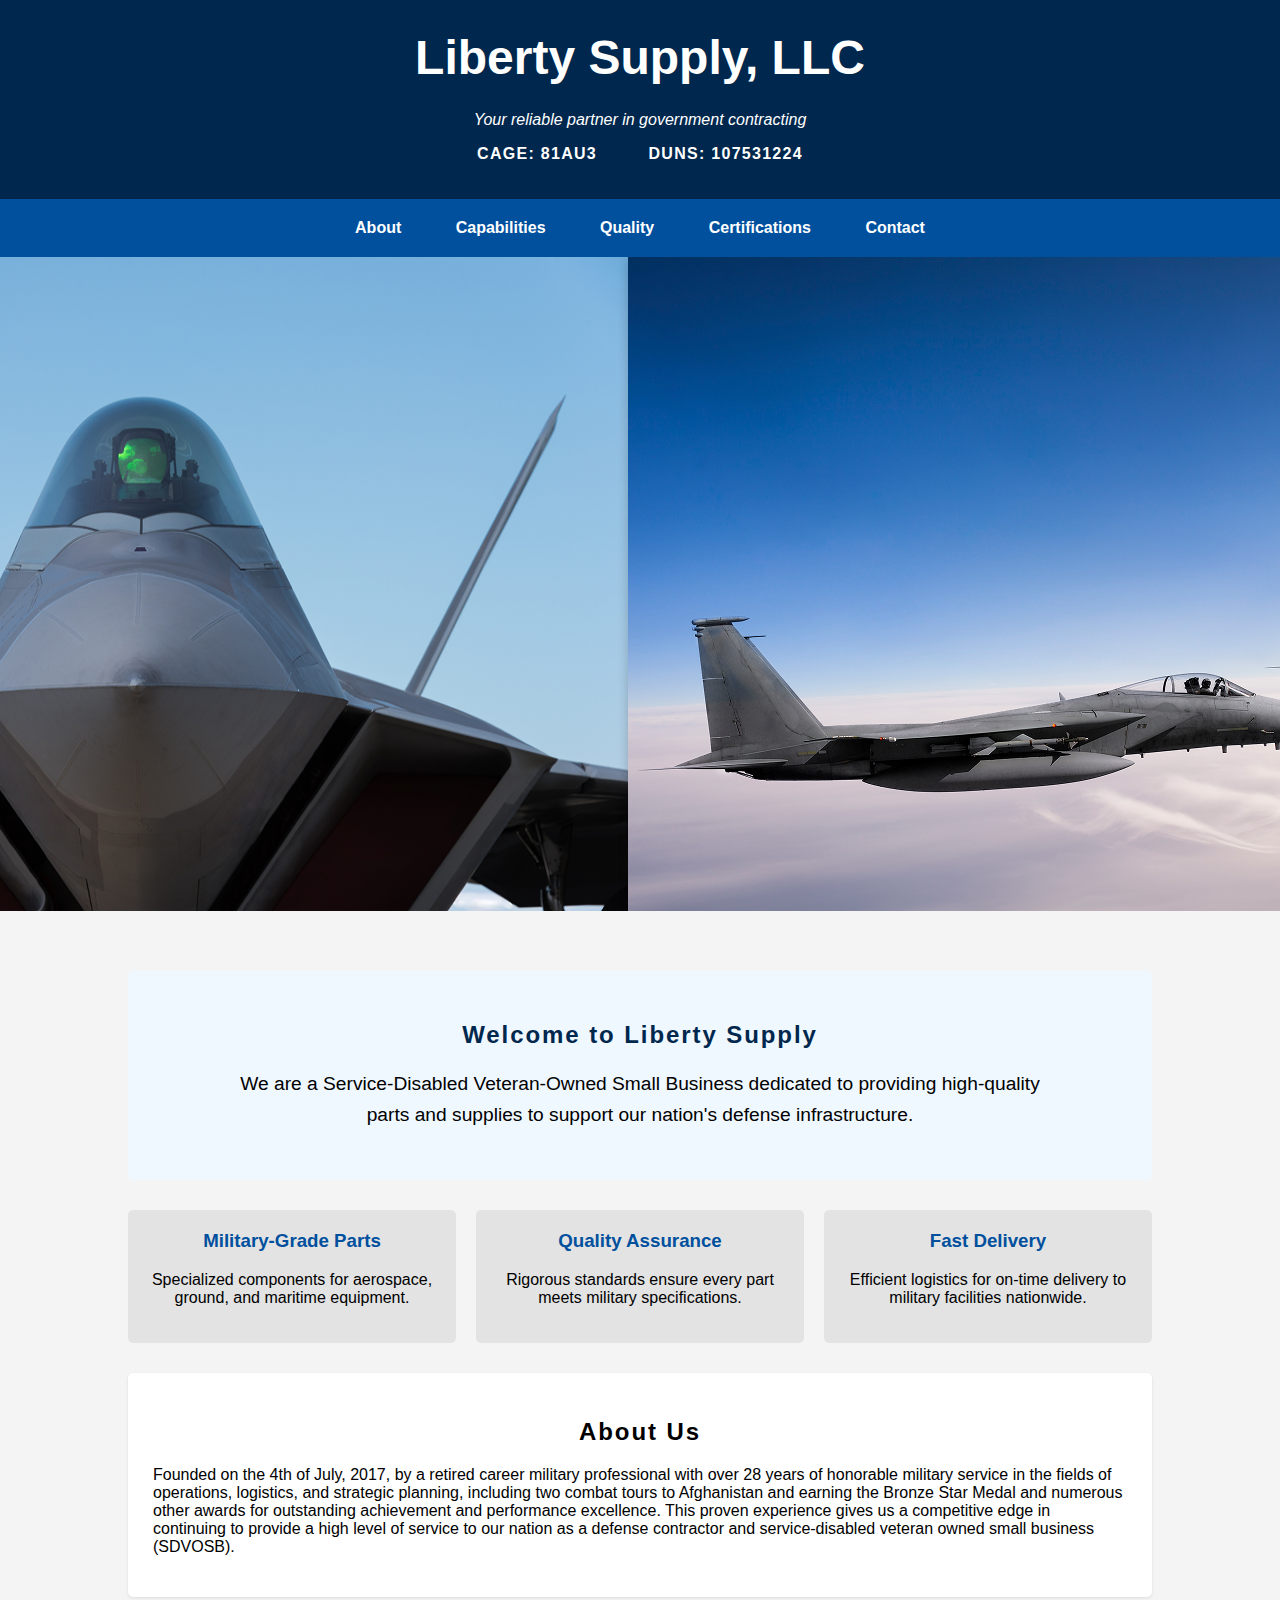
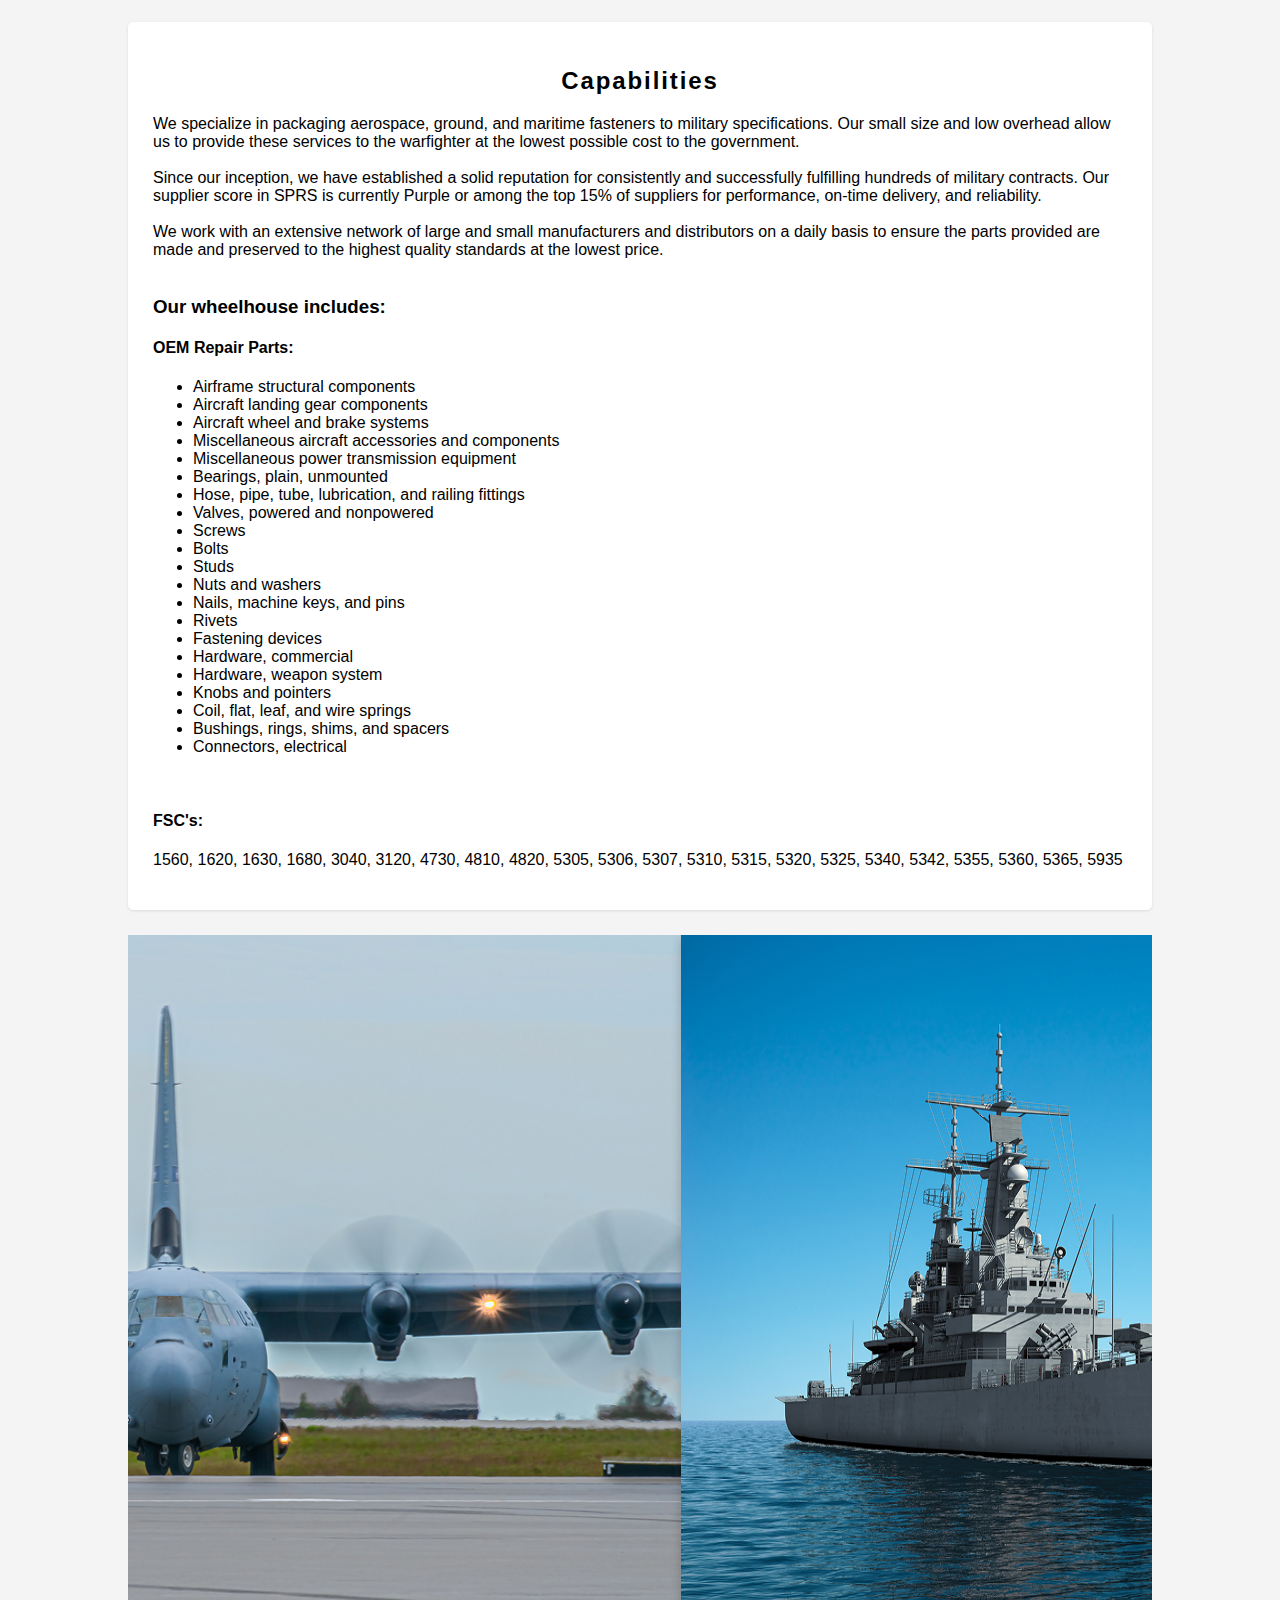
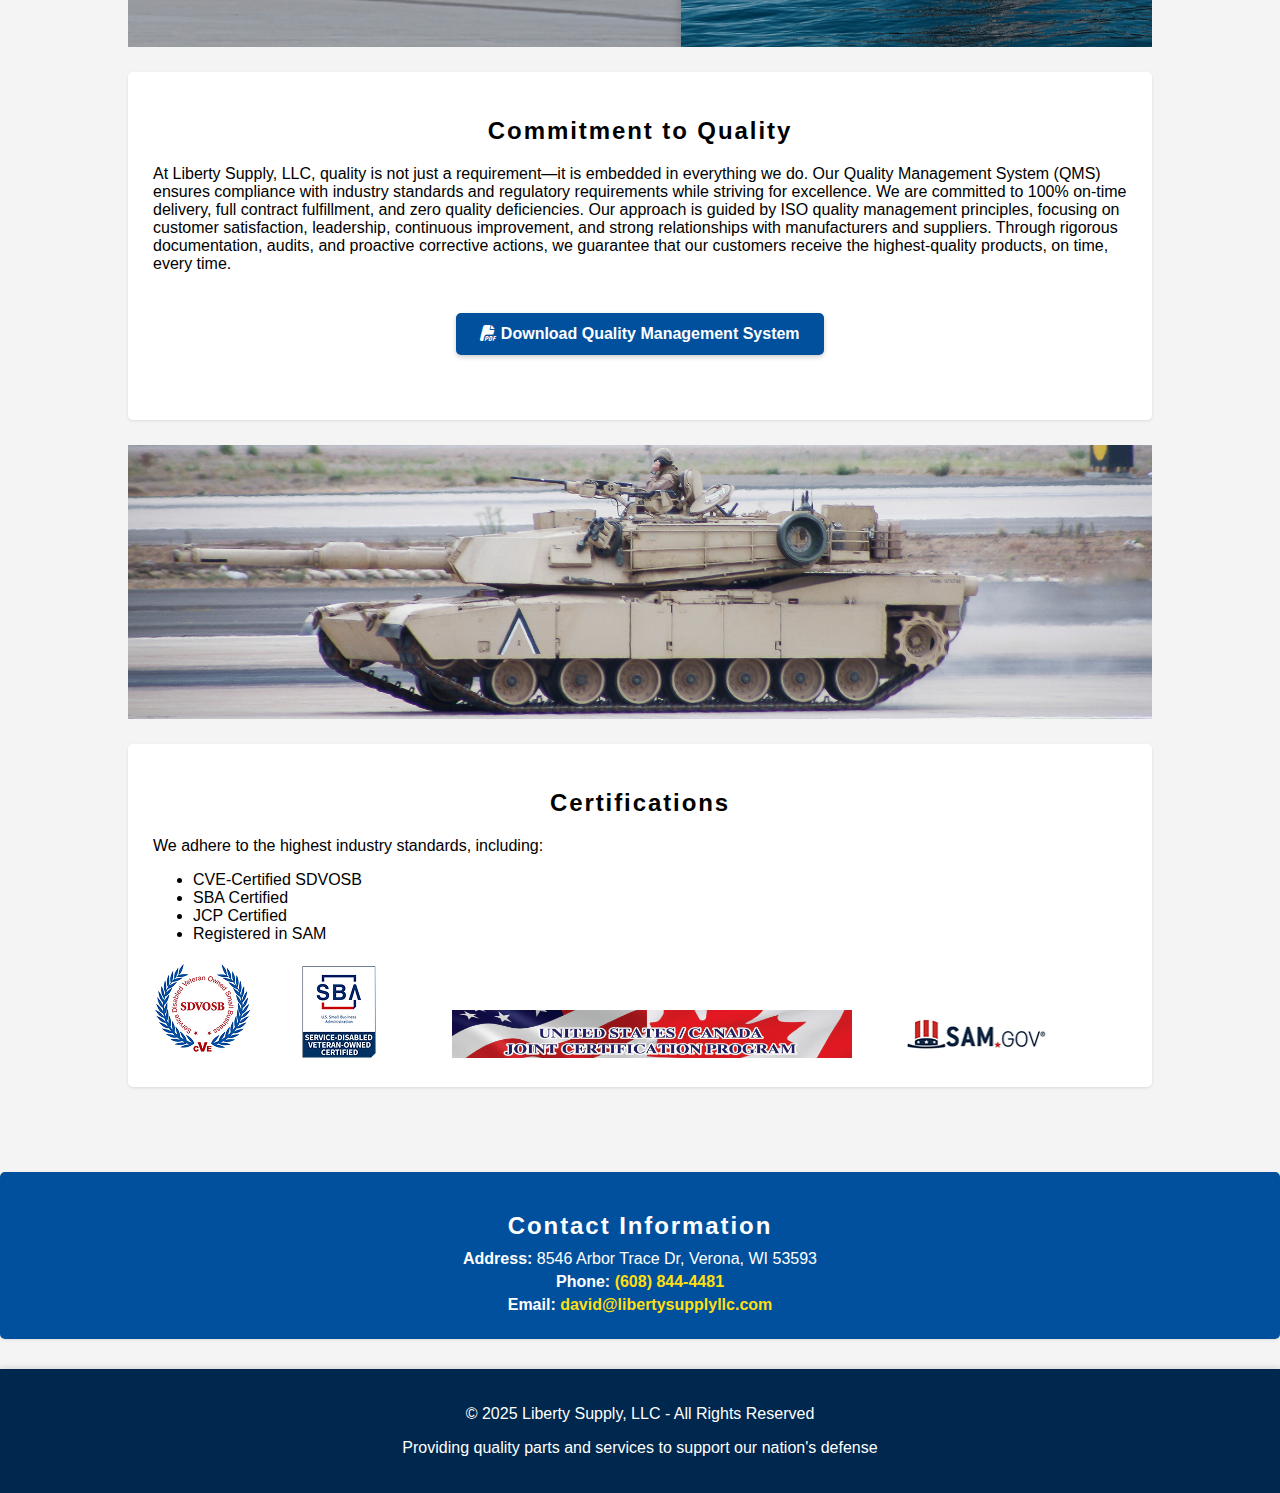
<file: index.html>
<!DOCTYPE html>
<html lang="en">
<head>
    <meta charset="UTF-8">
    <meta name="viewport" content="width=device-width, initial-scale=1.0">
    <meta name="description" content="Liberty Supply, LLC is your reliable partner in government contracting.">
    <meta property="og:title" content="Liberty Supply LLC">
    <meta property="og:description" content="Liberty Supply, LLC is a service-disabled veteran-owned small business specializing in packaging aerospace, ground, and maritime fasteners to military specifications.">
    <meta property="og:image" content="https://libertysupplyllc.com/Images/LS_logo.png">
    <meta property="og:image:alt" content="Liberty Supply, LLC logo">
    <meta property="og:type" content="website">
    <meta property="og:url" content="https://libertysupplyllc.com">
    <title>Liberty Supply, LLC</title>
    <link rel="icon" href="Images/faviconimg.png" type="image/x-icon">
    <link rel="stylesheet" href="https://cdnjs.cloudflare.com/ajax/libs/font-awesome/6.4.0/css/all.min.css">
    <link rel="stylesheet" href="Stylesheets/main.css">
    <link rel="stylesheet" href="Stylesheets/index.css">
</head>
<body>
    <header>
        <h1><a href="index.html">Liberty Supply, LLC</a></h1>
        <p><i>Your reliable partner in government contracting</i></p>
        <p class="pre-text"><strong>CAGE: 81AU3         DUNS: 107531224</strong></p>
    </header>
    <nav>
        <a href="#about">About</a>
        <a href="#capabilities">Capabilities</a>
        <a href="#certifications">Quality</a>
        <a href="#compliance">Certifications</a>
        <a href="#contact">Contact</a>
    </nav>
    <div class="image-container">
        <img src="Images/iStock-474171798_V2.jpg" alt="Military-Grade Aircraft"/>
        <img src="Images/iStock-501976838_V2.jpg" alt="Military-Grade Aircraft in flight"/>
    </div>
    <div class="container">
        <div class="hero-section">
            <h2>Welcome to Liberty Supply</h2>
            <p>We are a Service-Disabled Veteran-Owned Small Business dedicated to providing high-quality parts and supplies to support our nation's defense infrastructure.</p>
        </div>
        
        <div class="featured-services">
            <div class="featured-service">
                <h3>Military-Grade Parts</h3>
                <p>Specialized components for aerospace, ground, and maritime equipment.</p>
            </div>
            <div class="featured-service">
                <h3>Quality Assurance</h3>
                <p>Rigorous standards ensure every part meets military specifications.</p>
            </div>
            <div class="featured-service">
                <h3>Fast Delivery</h3>
                <p>Efficient logistics for on-time delivery to military facilities nationwide.</p>
            </div>
        </div>
        
        <div id="about">
            <section>
                <h2>About Us</h2>
                <p>Founded on the 4th of July, 2017, by a retired career military professional with over 28 years of honorable military service in the fields of operations, logistics, and strategic planning, including two combat tours to Afghanistan and earning the Bronze Star Medal and numerous other awards for outstanding achievement and performance excellence.  This proven experience gives us a competitive edge in continuing to provide a high level of service to our nation as a defense contractor and service-disabled veteran owned small business (SDVOSB).</p>
            </section>
        </div>
        <div id="capabilities">
            <section>
                <h2>Capabilities</h2>
                <p> We specialize in packaging aerospace, ground, and maritime fasteners to military specifications.  Our small size and low overhead allow us to provide these services to the warfighter at the lowest possible cost to the government.
                    <br><br>
                    Since our inception, we have established a solid reputation for consistently and successfully fulfilling hundreds of military contracts.  Our supplier score in SPRS is currently Purple or among the top 15% of suppliers for performance, on-time delivery, and reliability.
                    <br><br>
                    We work with an extensive network of large and small manufacturers and distributors on a daily basis to ensure the parts provided are made and preserved to the highest quality standards at the lowest price.
                    <br><br>
                    <h3>Our wheelhouse includes:</h3>
                    <h4>OEM Repair Parts:</h4>
                    <ul>
                        <li>Airframe structural components</li>
                        <li>Aircraft landing gear components</li>
                        <li>Aircraft wheel and brake systems</li>
                        <li>Miscellaneous aircraft accessories and components</li>
                        <li>Miscellaneous power transmission equipment</li>
                        <li>Bearings, plain, unmounted</li>
                        <li>Hose, pipe, tube, lubrication, and railing fittings</li>
                        <li>Valves, powered and nonpowered</li>
                        <li>Screws</li>
                        <li>Bolts</li>
                        <li>Studs</li>
                        <li>Nuts and washers</li>
                        <li>Nails, machine keys, and pins</li>
                        <li>Rivets</li>
                        <li>Fastening devices</li>
                        <li>Hardware, commercial</li>
                        <li>Hardware, weapon system</li>
                        <li>Knobs and pointers</li>
                        <li>Coil, flat, leaf, and wire springs</li>
                        <li>Bushings, rings, shims, and spacers</li>
                        <li>Connectors, electrical</li>
                    </ul><br>
                    <h4>FSC's:</h4>
                    <p>
                    1560, 1620, 1630, 1680, 3040, 3120, 4730, 4810, 4820, 5305, 5306, 5307, 5310, 5315, 5320, 5325, 5340, 5342, 5355, 5360, 5365, 5935
                    </p>
            </section>
        </div>
        <div class="image-container">
            <img src="Images/US_mil_plane2.jpg" alt="Military-Grade Aircraft"/>
            <img src="Images/US_mil_ship2.jpg" alt="Military-Grade Ship at sea"/>
        </div>
        <div id="certifications">
            <section class="fade-in">
                <h2>Commitment to Quality</h2>
                <p>At Liberty Supply, LLC, quality is not just a requirement—it is embedded in everything we do. Our Quality Management System (QMS) ensures compliance with industry standards and regulatory requirements while striving for excellence. We are committed to 100% on-time delivery, full contract fulfillment, and zero quality deficiencies. Our approach is guided by ISO quality management principles, focusing on customer satisfaction, leadership, continuous improvement, and strong relationships with manufacturers and suppliers. Through rigorous documentation, audits, and proactive corrective actions, we guarantee that our customers receive the highest-quality products, on time, every time.</p>
                <div class="button-container">
                    <a href="QMS-Liberty_Supply_LLC.pdf" download="QMS-Liberty Supply LLC.pdf" class="qms-button">
                        <i class="fas fa-file-pdf"></i> Download Quality Management System
                    </a>
                </div>
            </section>
        </div>
        <div class="image-container">
            <img src="Images/M1_2.jpg" alt="Tank"/>
        </div>
        <div id="compliance">
            <section>
                <h2>Certifications</h2>
                <p>We adhere to the highest industry standards, including:</p>
                <ul>
                    <li>CVE-Certified SDVOSB</li>
                    <li>SBA Certified</li>
                    <li>JCP Certified</li>
                    <li>Registered in SAM</li>
                </ul>
                    <div class="image-certifications">
                        <a href="https://business.defense.gov/Socioeconomic-Programs/SDVOSB/" target="_blank" rel="noopener noreferrer">
                            <img src="Images/SDVOSB_1.jpg" alt="SDVOSB"/>
                        </a>
                    </div>
                    <div class="image-certifications">
                        <a href="https://veterans.certify.sba.gov/" target="_blank" rel="noopener noreferrer">
                            <img src="Images/SBA_small_business2.jpg" alt="SBA Certified"/>
                        </a>
                    </div>
                    <div class="image-certifications2">
                        <a href="https://www.public.dacs.dla.mil/jcp/ext/" target="_blank" rel="noopener noreferrer">
                            <img src="Images/JCP.png" alt="SAM.gov"/>
                        </a>
                    </div>
                    <div class="image-certifications">
                        <a href="https://sam.gov/" target="_blank" rel="noopener noreferrer">
                            <img src="Images/Sam.gov_1.jpg" alt="SAM.gov"/>
                        </a>
                    </div>
            </section>
        </div>
    </div>
    <div id="contact">
        <section class="contact-info">
            <h2>Contact Information</h2>
            <p><strong>Address:</strong> 8546 Arbor Trace Dr, Verona, WI 53593</p>
            <p><strong>Phone:</strong> <a href="tel:+16088444481">(608) 844-4481</a></p>
            <p><strong>Email:</strong> <a href="mailto:david@libertysupplyllc.com">david@libertysupplyllc.com</a></p>
        </section>
    </div>
    <footer>
        <p>&copy; 2025 Liberty Supply, LLC - All Rights Reserved</p>
        <p>Providing quality parts and services to support our nation's defense</p>
    </footer>
</body>
</html>
</file>
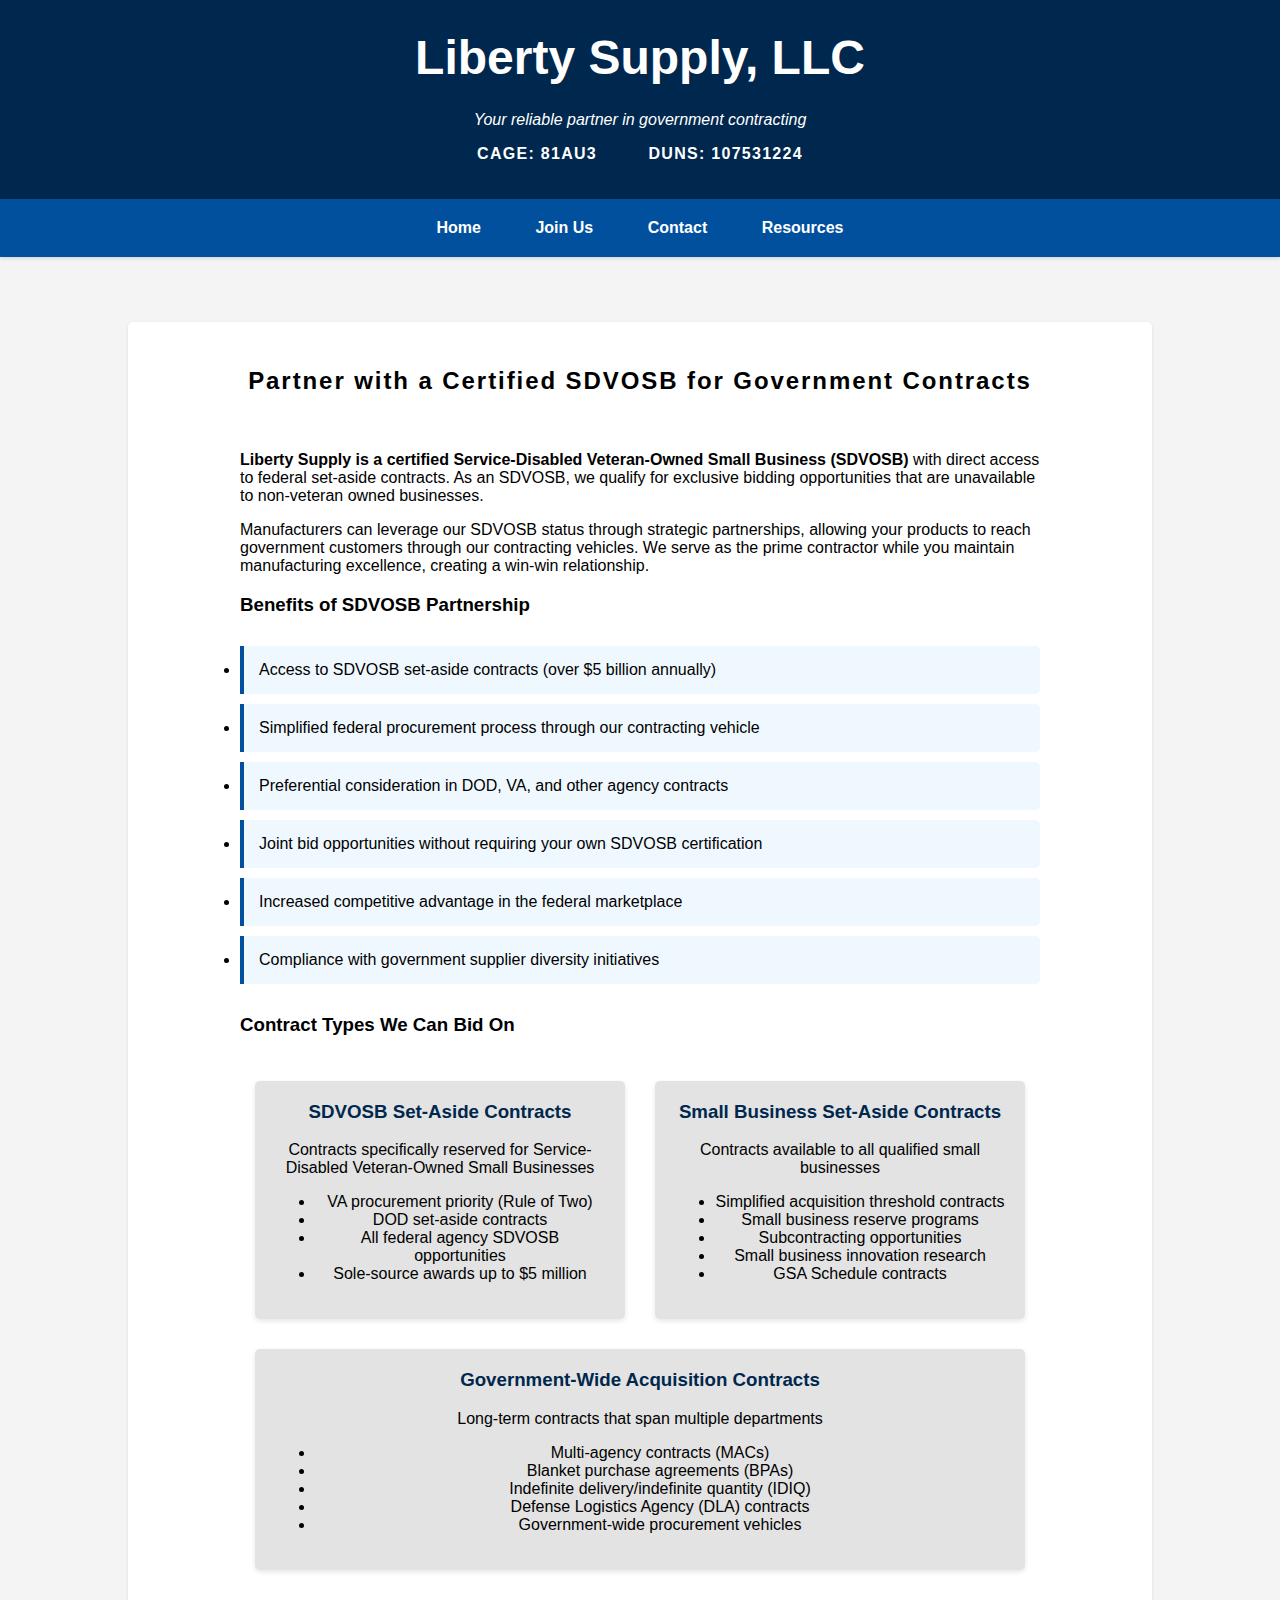
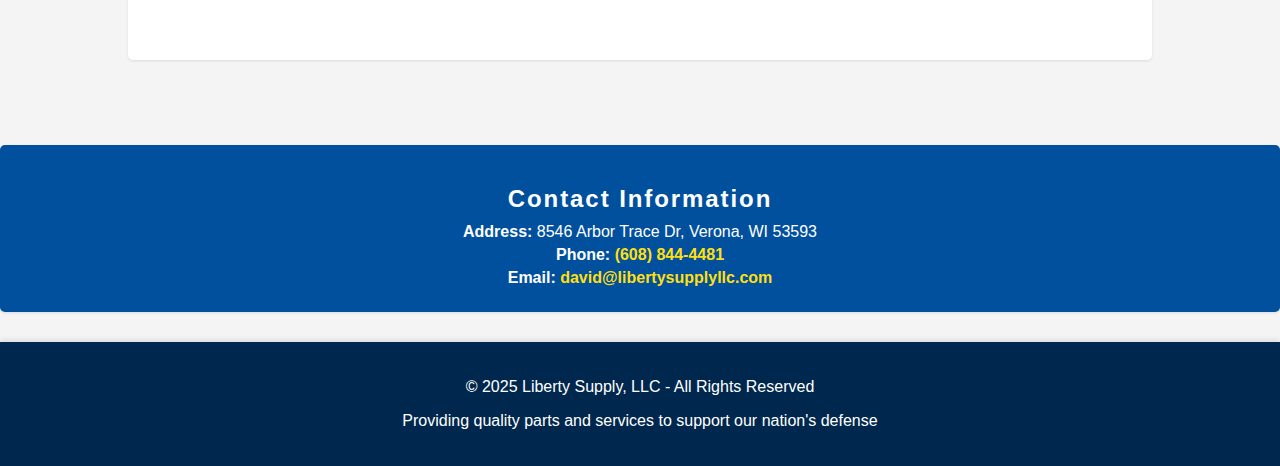
<file: join-us.html>
<!DOCTYPE html>
<html lang="en">
<head>
    <meta charset="UTF-8">
    <meta name="viewport" content="width=device-width, initial-scale=1.0">
    <meta name="description" content="Liberty Supply, LLC is your reliable partner in government contracting.">
    <meta property="og:title" content="Liberty Supply LLC">
    <meta property="og:description" content="Liberty Supply, LLC is a service-disabled veteran-owned small business specializing in packaging aerospace, ground, and maritime fasteners to military specifications.">
    <meta property="og:image" content="https://libertysupplyllc.com/Images/LS_logo.png">
    <meta property="og:image:alt" content="Liberty Supply, LLC logo">
    <meta property="og:type" content="website">
    <meta property="og:url" content="https://libertysupplyllc.com">
    <title>Liberty Supply, LLC</title>
    <link rel="icon" href="Images/faviconimg.png" type="image/x-icon">
    <link rel="stylesheet" href="Stylesheets/main.css">
    <link rel="stylesheet" href="Stylesheets/join-us.css">
</head>
<body>
    <header>
        <h1><a href="index.html">Liberty Supply, LLC</a></h1>
        <p><i>Your reliable partner in government contracting</i></p>
        <p class="pre-text"><strong>CAGE: 81AU3         DUNS: 107531224</strong></p>
    </header>
    <nav>
        <a href="index.html">Home</a>
        <a href="join-us.html">Join Us</a>
        <a href="#contact">Contact</a>
        <a href="resources.html">Resources</a>
    </nav>
    
    <div class="container">
        <section>
            <h2>Partner with a Certified SDVOSB for Government Contracts</h2>
            <div class="join-us-container">
                <div class="clearfix">
                    <p><strong>Liberty Supply is a certified Service-Disabled Veteran-Owned Small Business (SDVOSB)</strong> with direct access to federal set-aside contracts. As an SDVOSB, we qualify for exclusive bidding opportunities that are unavailable to non-veteran owned businesses.</p>
                    <p>Manufacturers can leverage our SDVOSB status through strategic partnerships, allowing your products to reach government customers through our contracting vehicles. We serve as the prime contractor while you maintain manufacturing excellence, creating a win-win relationship.</p>
                </div>
                
                <h3>Benefits of SDVOSB Partnership</h3>
                <ul class="benefits-list">
                    <li>Access to SDVOSB set-aside contracts (over $5 billion annually)</li>
                    <li>Simplified federal procurement process through our contracting vehicle</li>
                    <li>Preferential consideration in DOD, VA, and other agency contracts</li>
                    <li>Joint bid opportunities without requiring your own SDVOSB certification</li>
                    <li>Increased competitive advantage in the federal marketplace</li>
                    <li>Compliance with government supplier diversity initiatives</li>
                </ul>
                
                <h3>Contract Types We Can Bid On</h3>
                <div class="membership-options">
                    <div class="membership-card">
                        <h3>SDVOSB Set-Aside Contracts</h3>
                        <p>Contracts specifically reserved for Service-Disabled Veteran-Owned Small Businesses</p>
                        <ul>
                            <li>VA procurement priority (Rule of Two)</li>
                            <li>DOD set-aside contracts</li>
                            <li>All federal agency SDVOSB opportunities</li>
                            <li>Sole-source awards up to $5 million</li>
                        </ul>
                    </div>
                    <div class="membership-card">
                        <h3>Small Business Set-Aside Contracts</h3>
                        <p>Contracts available to all qualified small businesses</p>
                        <ul>
                            <li>Simplified acquisition threshold contracts</li>
                            <li>Small business reserve programs</li>
                            <li>Subcontracting opportunities</li>
                            <li>Small business innovation research</li>
                            <li>GSA Schedule contracts</li>
                        </ul>
                    </div>
                    <div class="membership-card">
                        <h3>Government-Wide Acquisition Contracts</h3>
                        <p>Long-term contracts that span multiple departments</p>
                        <ul>
                            <li>Multi-agency contracts (MACs)</li>
                            <li>Blanket purchase agreements (BPAs)</li>
                            <li>Indefinite delivery/indefinite quantity (IDIQ)</li>
                            <li>Defense Logistics Agency (DLA) contracts</li>
                            <li>Government-wide procurement vehicles</li>
                        </ul>
                    </div>
                </div>
                </div>
            </div>
        </section>
    </div>
    <div id="contact">
        <section class="contact-info">
            <h2>Contact Information</h2>
            <p><strong>Address:</strong> 8546 Arbor Trace Dr, Verona, WI 53593</p>
            <p><strong>Phone:</strong> <a href="tel:+16088444481">(608) 844-4481</a></p>
            <p><strong>Email:</strong> <a href="mailto:david@libertysupplyllc.com">david@libertysupplyllc.com</a></p>
        </section>
    </div>
    
    <footer>
        <p>&copy; 2025 Liberty Supply, LLC - All Rights Reserved</p>
        <p>Providing quality parts and services to support our nation's defense</p>
    </footer>
</body>
</html>
</file>
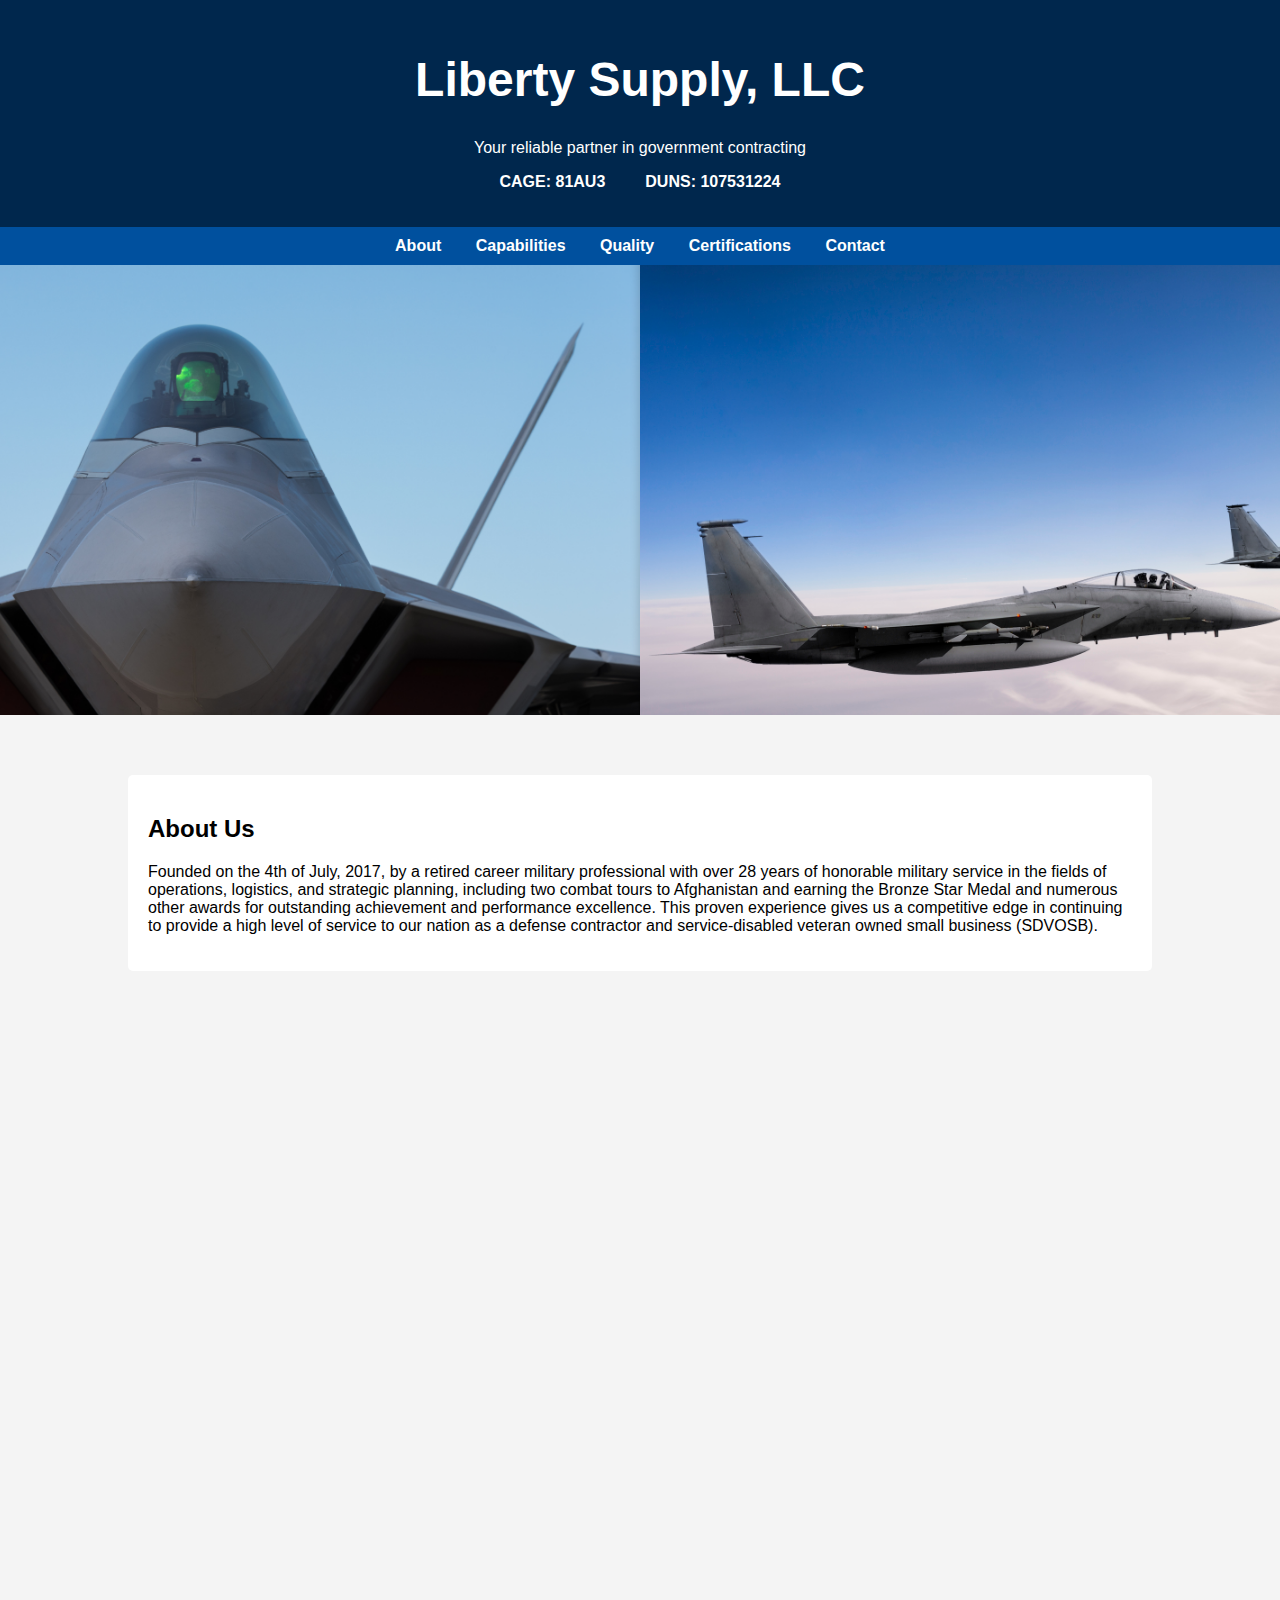
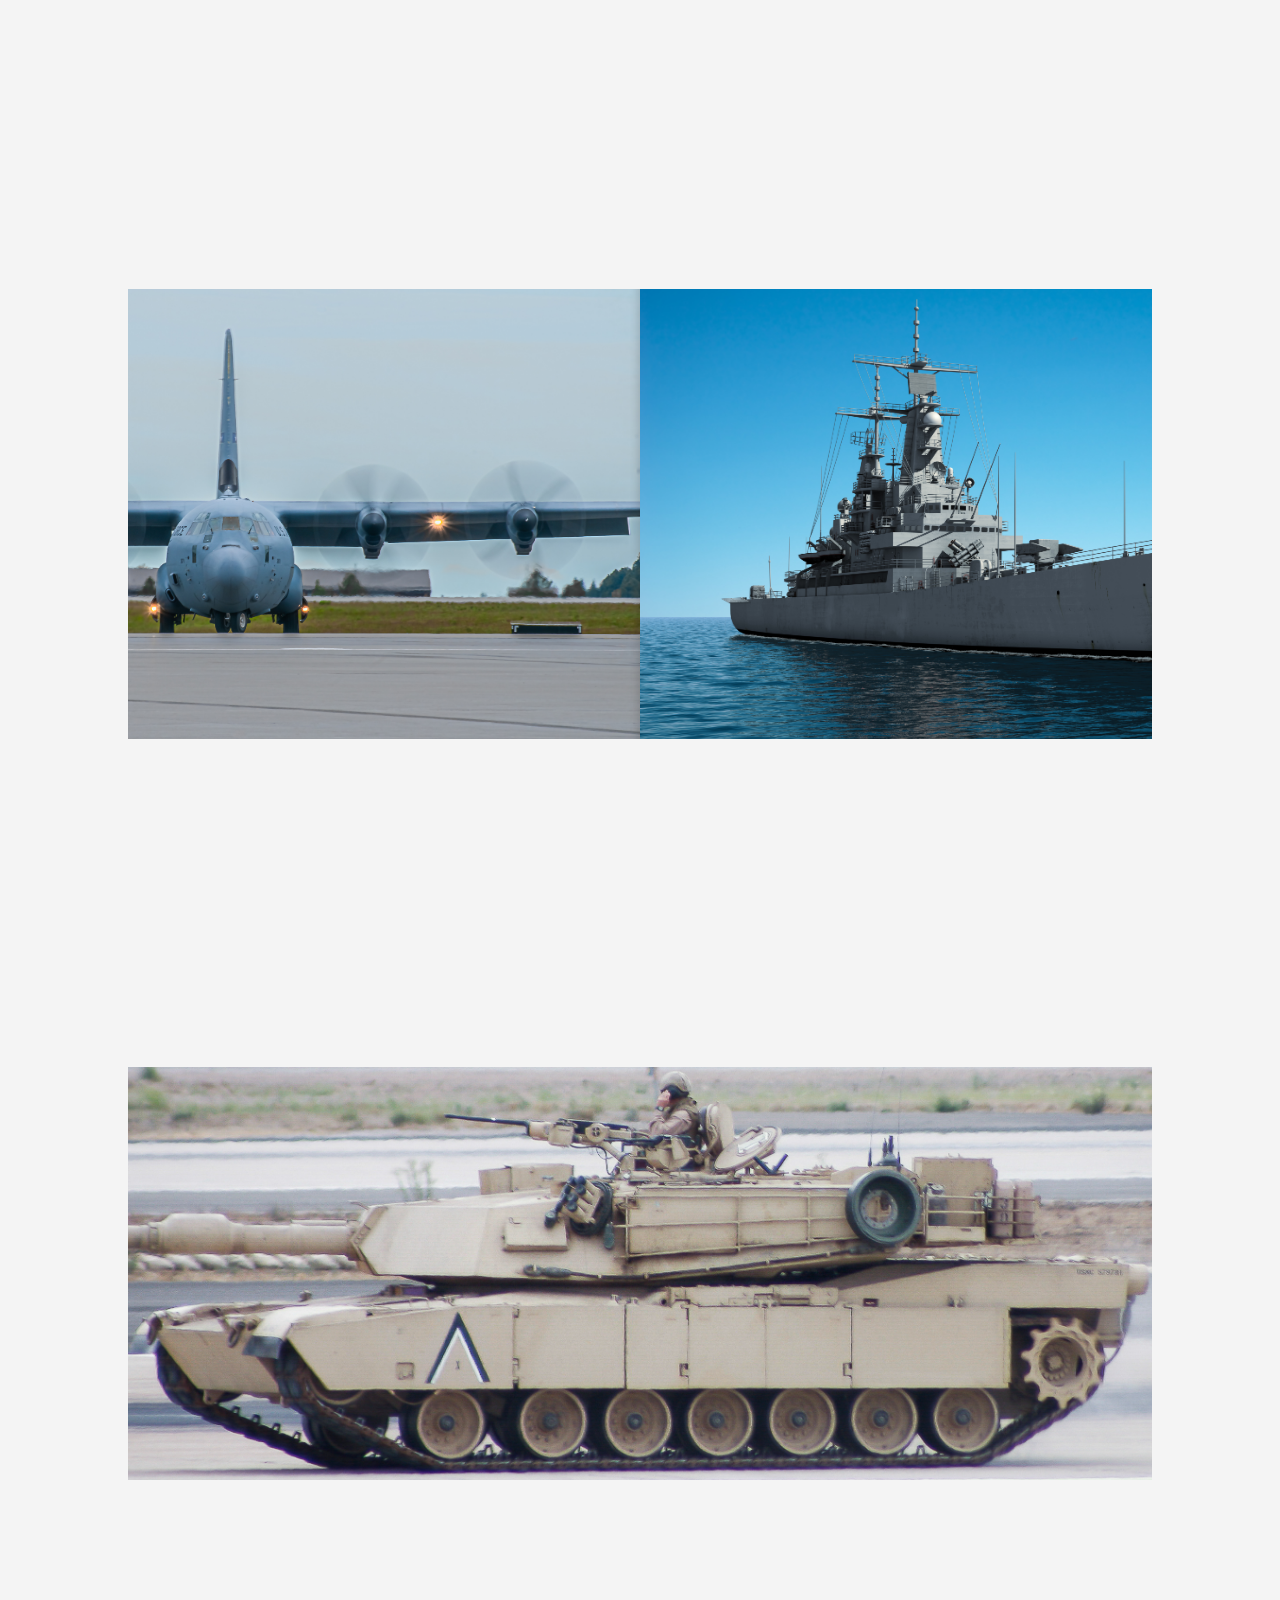
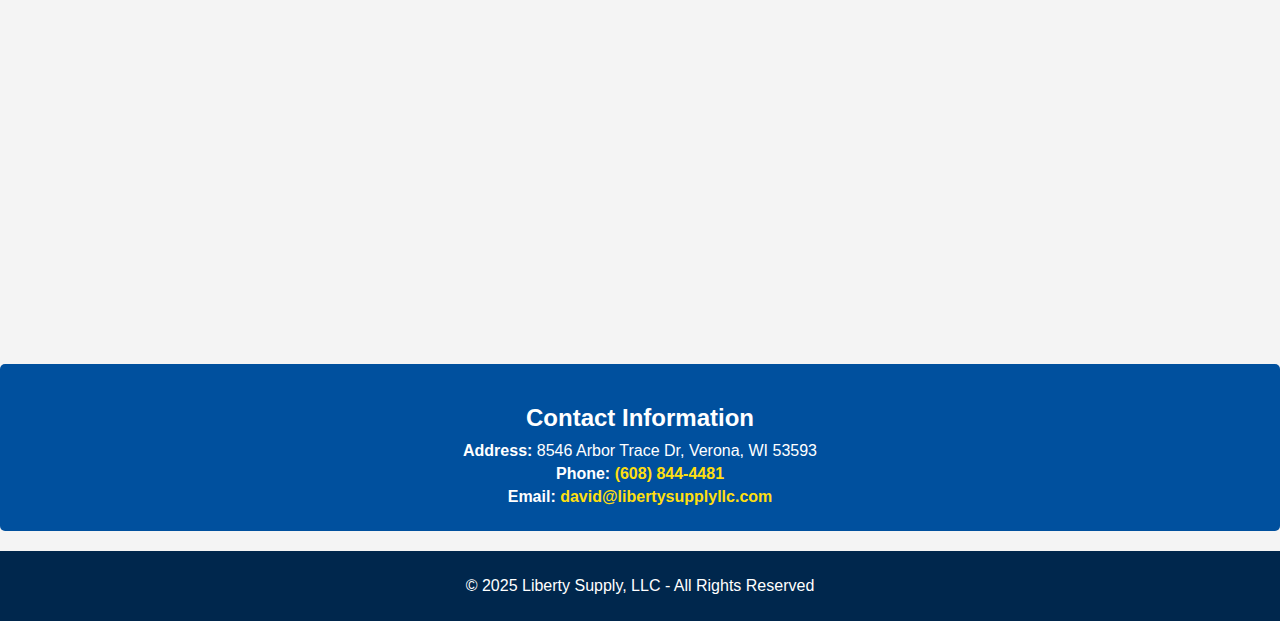
<file: Liberty_Supply_LLC_Index.html>
<!DOCTYPE html>
<html lang="en">
<head>
    <meta charset="UTF-8">
    <meta name="viewport" content="width=device-width, initial-scale=1.0">
    <title>Liberty Supply, LLC</title>
    <link rel="stylesheet" href="Stylesheets/Sheets1.css">
    <script defer src="Scripts/Script1.js"></script>
</head>
<body>
    <header>
        <h1><a href="Liberty_Supply_LLC_Index.html">Liberty Supply, LLC</a>
            <!-- <img src="Images/Untitled design.png" width=50 alt="Logo">  -->
        </h1>
        <p>Your reliable partner in government contracting</p>
        <p class="pre-text"><strong>CAGE: 81AU3         DUNS: 107531224</strong></p>
    </header>
    <nav>
        <a onclick="scrollToSection('about')">About</a>
        <a onclick="scrollToSection('capabilities')">Capabilities</a>
        <a onclick="scrollToSection('quality_')">Quality</a>
        <a onclick="scrollToSection('contact-info')">Certifications</a>
        <a onclick="scrollToSection('contact-info')">Contact</a>
    </nav>
    <div class="image-container">
        <img src="Images/iStock-474171798.jpg" alt="Military-Grade Aircraft" class="military-image">
        <img src="Images/iStock-501976838.jpg" alt="Military-Grade Aircraft in flight" class="military-image">
    </div>
    <div class="container">
        <section class="fade-in">
            <h2>About Us</h2>
            <p>Founded on the 4th of July, 2017, by a retired career military professional with over 28 years of honorable military service in the fields of operations, logistics, and strategic planning, including two combat tours to Afghanistan and earning the Bronze Star Medal and numerous other awards for outstanding achievement and performance excellence.  This proven experience gives us a competitive edge in continuing to provide a high level of service to our nation as a defense contractor and service-disabled veteran owned small business (SDVOSB).</p>
        </section>
        <section id="about" class="fade-in">
            <h2>Capabilities</h2>
            <p> We specialize in packaging aerospace, ground, and maritime fasteners to military specifications.  Our small size and low overhead allow us to provide these services to the warfighter at the lowest possible cost to the government.
                <br>
                <br>
                Since our inception, we have established a solid reputation for consistently and successfully fulfilling hundreds of military contracts.  Our supplier score in SPRS is currently Purple or among the top 15% of suppliers for performance, on-time delivery, and reliability.
                <br>
                <br>
                We work with an extensive network of large and small manufacturers and distributors on a daily basis to ensure the parts provided are made and preserved to the highest quality standards at the lowest price.
                <br>
                <br>
                <h3>Our wheelhouse includes:</h3>
                <h4>OEM Repair Parts:</h4>
                <ul>
                    <li>Airframe structural components</li>
                    <li>Aircraft landing gear components</li>
                    <li>Aircraft wheel and brake systems</li>
                    <li>Miscellaneous aircraft accessories and components</li>
                    <li>Miscellaneous power transmission equipment</li>
                    <li>Bearings, plain, unmounted</li>
                    <li>Hose, pipe, tube, lubrication, and railing fittings</li>
                    <li>Valves, powered and nonpowered</li>
                    <li>Screws</li>
                    <li>Bolts</li>
                    <li>Studs</li>
                    <li>Nuts and washers</li>
                    <li>Nails, machine keys, and pins</li>
                    <li>Rivets</li>
                    <li>Fastening devices</li>
                    <li>Hardware, commercial</li>
                    <li>Hardware, weapon system</li>
                    <li>Knobs and pointers</li>
                    <li>Coil, flat, leaf, and wire springs</li>
                    <li>Bushings, rings, shims, and spacers</li>
                    <li>Connectors, electrical</li>
                </ul>
                <br>
                <h4>FSC's:</h4>
                <p>
                1560, 1620, 1630, 1680, 3040, 3120, 4730, 4810, 4820, 5305, 5306, 5307, 5310, 5315, 5320, 5325, 5340, 5342, 5355, 5360, 5365, 5935
                </p>
        </section>
        <div id="capabilities" class="image-container">
            <img src="Images/US_mil_plane.jpg" alt="Military-Grade Aircraft" class="military-image">
            <img src="Images/US_mil_ship.jpg" alt="Military-Grade Ship at sea" class="military-image">
        </div>
        <section class="fade-in">
            <h2>Commitment to Quality</h2>
            <p>At Liberty Supply, LLC, quality is not just a requirement—it is embedded in everything we do. Our Quality Management System (QMS) ensures compliance with industry standards and regulatory requirements while striving for excellence. We are committed to 100% on-time delivery, full contract fulfillment, and zero quality deficiencies. Our approach is guided by ISO quality management principles, focusing on customer satisfaction, leadership, continuous improvement, and strong relationships with manufacturers and suppliers. Through rigorous documentation, audits, and proactive corrective actions, we guarantee that our customers receive the highest-quality products, on time, every time.</p>
            <a href="QMS-Liberty_Supply_LLC.docx" download="QMS-Liberty Supply LLC.docx" class="download-button">Download Full Quality Management System (QMS)</a>
        </section>
        <div id="quality_" class="image-container">
            <img src="Images/M1.jpg" alt="Tank" width="1540">
        </div>
        <section id="compliance" class="fade-in">
            <h2>Certifications</h2>
            <p>We adhere to the highest industry standards, including:</p>
            <ul>
                <li>CVE-Certified SDVOSB</li>
                <li>SBA Certified</li>
                <li>Registered in SAM</li>
            </ul>
                <a href="https://business.defense.gov/Socioeconomic-Programs/SDVOSB/" target="_blank" rel="noopener noreferrer">
                    <img src="Images/SDVOSB.jpg" alt="SDVOSB" width="100" class="image-certifications">
                </a>
                <a href="https://veterans.certify.sba.gov/" target="_blank" rel="noopener noreferrer">
                    <img src="Images/SBA_small_business.png" alt="SBA Certified" width="73" class="image-certifications">
                </a>
                <a href="https://sam.gov/" target="_blank" rel="noopener noreferrer">
                    <img src="Images/Sam.gov.png" alt="SAM.gov" width="100" class="image-certifications">
                </a>
        </section>
    </div>
        <section id="contact-info" class="contact-info">
            <h2>Contact Information</h2>
            <p><strong>Address:</strong> 8546 Arbor Trace Dr, Verona, WI 53593</p>
            <p><strong>Phone:</strong> <a href="tel:+16088444481">(608) 844-4481</a></p>
            <p><strong>Email:</strong> <a href="mailto:david@libertysupplyllc.com">david@libertysupplyllc.com</a></p>
        </section>
    <footer>
        <p>&copy; 2025 Liberty Supply, LLC - All Rights Reserved</p>
    </footer>
</body>
</html>
</file>
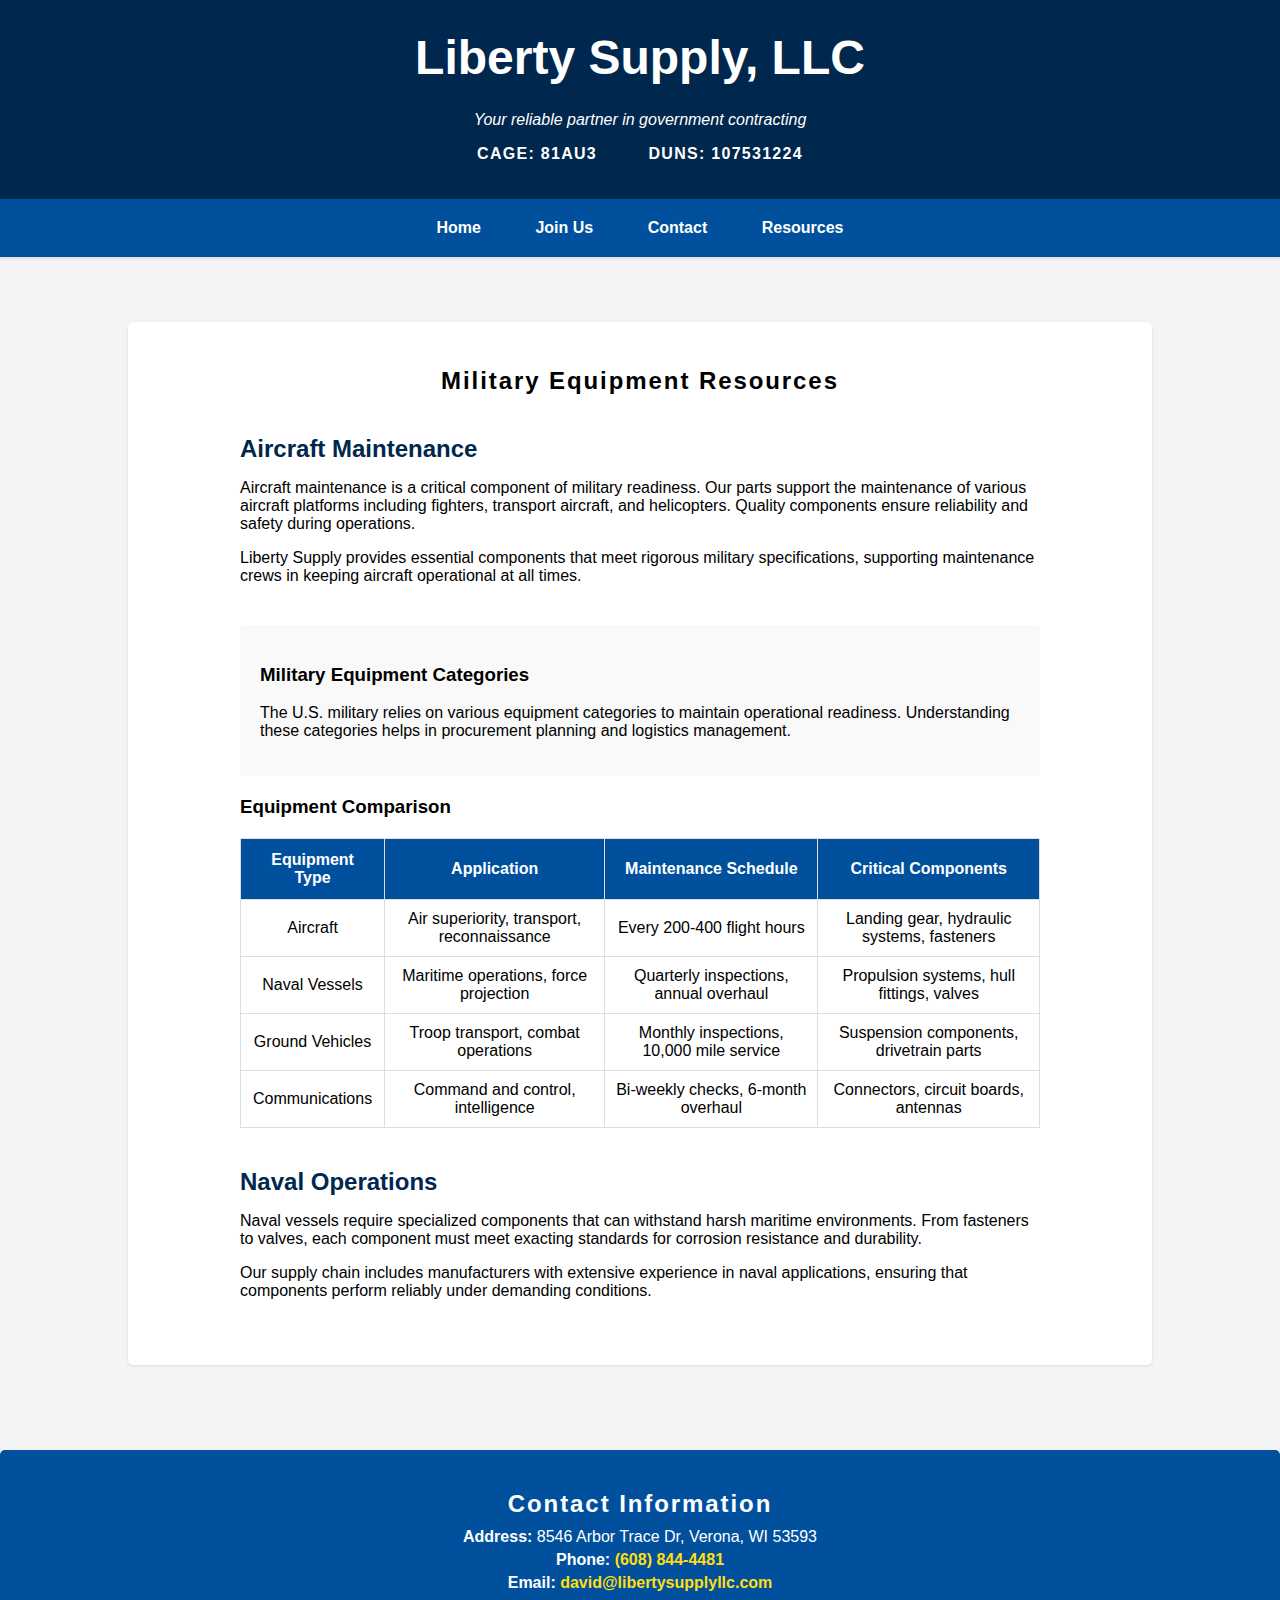
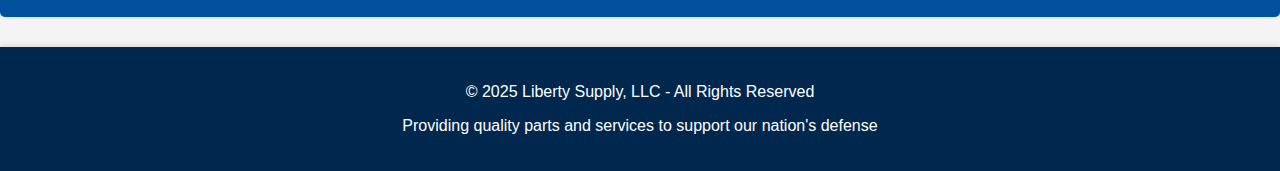
<file: resources.html>
<!DOCTYPE html>
<html lang="en">
<head>
    <meta charset="UTF-8">
    <meta name="viewport" content="width=device-width, initial-scale=1.0">
    <meta name="description" content="Liberty Supply, LLC is your reliable partner in government contracting.">
    <meta property="og:title" content="Liberty Supply LLC">
    <meta property="og:description" content="Liberty Supply, LLC is a service-disabled veteran-owned small business specializing in packaging aerospace, ground, and maritime fasteners to military specifications.">
    <meta property="og:image" content="https://libertysupplyllc.com/Images/LS_logo.png">
    <meta property="og:image:alt" content="Liberty Supply, LLC logo">
    <meta property="og:type" content="website">
    <meta property="og:url" content="https://libertysupplyllc.com">
    <title>Liberty Supply, LLC</title>
    <link rel="icon" href="Images/faviconimg.png" type="image/x-icon">
    <link rel="stylesheet" href="Stylesheets/main.css">
    <link rel="stylesheet" href="Stylesheets/resources.css">
</head>
<body>
    <header>
        <h1><a href="index.html">Liberty Supply, LLC</a></h1>
        <p><i>Your reliable partner in government contracting</i></p>
        <p class="pre-text"><strong>CAGE: 81AU3         DUNS: 107531224</strong></p>
    </header>
    <nav>
        <a href="index.html">Home</a>
        <a href="join-us.html">Join Us</a>
        <a href="#contact">Contact</a>
        <a href="resources.html">Resources</a>
    </nav>
    
    <div class="container">
        <section>
            <h2>Military Equipment Resources</h2>
            <div class="student-choice-container">
                <div class="feature-section clearfix">
                    <h3>Aircraft Maintenance</h3>
                    <p>Aircraft maintenance is a critical component of military readiness. Our parts support the maintenance of various aircraft platforms including fighters, transport aircraft, and helicopters. Quality components ensure reliability and safety during operations.</p>
                    <p>Liberty Supply provides essential components that meet rigorous military specifications, supporting maintenance crews in keeping aircraft operational at all times.</p>
                </div>
                
                <div class="feature-details">
                    <h3>Military Equipment Categories</h3>
                    <p>The U.S. military relies on various equipment categories to maintain operational readiness. Understanding these categories helps in procurement planning and logistics management.</p>
                </div>
                
                <h3>Equipment Comparison</h3>
                <table class="comparison-table responsive">
                    <thead>
                        <tr>
                            <th>Equipment Type</th>
                            <th>Application</th>
                            <th>Maintenance Schedule</th>
                            <th>Critical Components</th>
                        </tr>
                    </thead>
                    <tbody>
                        <tr>
                            <td data-label="Equipment Type">Aircraft</td>
                            <td data-label="Application">Air superiority, transport, reconnaissance</td>
                            <td data-label="Maintenance Schedule">Every 200-400 flight hours</td>
                            <td data-label="Critical Components">Landing gear, hydraulic systems, fasteners</td>
                        </tr>
                        <tr>
                            <td data-label="Equipment Type">Naval Vessels</td>
                            <td data-label="Application">Maritime operations, force projection</td>
                            <td data-label="Maintenance Schedule">Quarterly inspections, annual overhaul</td>
                            <td data-label="Critical Components">Propulsion systems, hull fittings, valves</td>
                        </tr>
                        <tr>
                            <td data-label="Equipment Type">Ground Vehicles</td>
                            <td data-label="Application">Troop transport, combat operations</td>
                            <td data-label="Maintenance Schedule">Monthly inspections, 10,000 mile service</td>
                            <td data-label="Critical Components">Suspension components, drivetrain parts</td>
                        </tr>
                        <tr>
                            <td data-label="Equipment Type">Communications</td>
                            <td data-label="Application">Command and control, intelligence</td>
                            <td data-label="Maintenance Schedule">Bi-weekly checks, 6-month overhaul</td>
                            <td data-label="Critical Components">Connectors, circuit boards, antennas</td>
                        </tr>
                    </tbody>
                </table>
                
                <div class="feature-section clearfix">
                    <h3>Naval Operations</h3>
                    <p>Naval vessels require specialized components that can withstand harsh maritime environments. From fasteners to valves, each component must meet exacting standards for corrosion resistance and durability.</p>
                    <p>Our supply chain includes manufacturers with extensive experience in naval applications, ensuring that components perform reliably under demanding conditions.</p>
                </div>
            </div>
        </section>
    </div>
    <div id="contact">
        <section class="contact-info">
            <h2>Contact Information</h2>
            <p><strong>Address:</strong> 8546 Arbor Trace Dr, Verona, WI 53593</p>
            <p><strong>Phone:</strong> <a href="tel:+16088444481">(608) 844-4481</a></p>
            <p><strong>Email:</strong> <a href="mailto:david@libertysupplyllc.com">david@libertysupplyllc.com</a></p>
        </section>
    </div>
    
    <footer>
        <p>&copy; 2025 Liberty Supply, LLC - All Rights Reserved</p>
        <p>Providing quality parts and services to support our nation's defense</p>
    </footer>
</body>
</html>
</file>
<file: Stylesheets/main.css>
body {
    font-family: Arial, Helvetica, sans-serif;
    margin: 0;
    padding: 0;
    background-color: #f4f4f4;
}
h1 {
    font-size: 3rem;
    margin: 0;
    padding: 10px 0;
}
h2 {
    text-align: center;
    font-family: Impact, 'Arial Narrow Bold', sans-serif;
    letter-spacing: 0.08em;
    margin-top: 20px;
    margin-bottom: 20px;
}
.container {
    width: 80%;
    margin: auto;
    overflow: hidden;
    position: relative;
    padding: 40px;
}
header {
    background: #00274D;
    color: #fff;
    padding: 20px 0;
    text-align: center;
    box-shadow: 0 2px 5px rgba(0,0,0,0.2);
}
nav {
    background: #00509E;
    color: white;
    text-align: center;
    padding: 15px;
    box-shadow: 0 2px 3px rgba(0,0,0,0.1);
}
nav a {
    color: white;
    text-decoration: none;
    padding: 0 15px;
    font-weight: bold;
    display: inline-block;
    margin: 5px 10px;
}
nav a:hover {
    color: #e6e6e6;
    text-shadow: 0px 0px 10px rgba(0, 0, 0, 0.3);
}
section {
    padding: 25px;
    background: white;
    margin: 25px 0;
    border-radius: 5px;
    box-shadow: 0 1px 3px rgba(0,0,0,0.1);
}
footer {
    text-align: center;
    padding: 20px;
    background: #00274D;
    color: white;
    margin-top: 30px;
    box-shadow: 0 -2px 5px rgba(0,0,0,0.1);
}
.services, .compliance {
    display: flex;
    flex-wrap: wrap;
    justify-content: space-around;
}
.service-item, .client-item {
    flex: 1 1 30%;
    background: #e3e3e3;
    padding: 15px;
    margin: 10px;
    border-radius: 5px;
    text-align: center;
}
.service-item:hover, .client-item:hover {
    background: #d1d1d1;
}
.image-container img {
    max-width: 100%;
    height: auto;
    box-shadow: 0 4px 10px rgba(0, 0, 0, 0.2);
}
.image-container {
    display: flex;
    justify-content: center;
    align-items: normal;
    position: relative;
    overflow: hidden;
    margin-bottom: 20px;
}
.image-certifications {
    display: inline-block;
    width: 140px;
    height: auto;
    margin-right: 5px;
}
.image-certifications2 {
    display: inline-block;
    width: 400px;
    height: auto;
    margin-right: 50px;
}
.contact-info {
    background: #00509E;
    color: white;
    text-align: center;
    padding: 20px;
    border-radius: 5px;
    margin: 20px 0;
}
.contact-info h2 {
    margin-bottom: 10px;
}
.contact-info p {
    margin: 5px 0;
}
.contact-info a {
    color: #ffdf10;
    text-decoration: none;
    font-weight: bold;
}
.contact-info a:hover {
    text-decoration: underline;
}
header h1 a {
    text-decoration: none;
    color: inherit;
    cursor: pointer;
}
header h1 a:hover {
    opacity: 0.8;
}
.pre-text {
    white-space: pre;
    font-family: 'Arial Narrow Bold', sans-serif;
    letter-spacing: 0.08em;
}
#contact-info h2 {
    font-family: Arial, Helvetica, sans-serif;
    letter-spacing: normal;
}

img {
    max-width: 100%;
    height: auto;
    display: block;
}

.float-left {
    float: left;
    margin-right: 20px;
    margin-bottom: 20px;
    max-width: 40%;
}
.float-right {
    float: right;
    margin-left: 20px;
    margin-bottom: 20px;
    max-width: 40%;
}

.qms-button {
    display: inline-block;
    background-color: #00509E;
    color: white;
    font-weight: bold;
    text-align: center;
    padding: 12px 24px;
    margin: 20px auto;
    border-radius: 5px;
    text-decoration: none;
    box-shadow: 0 2px 5px rgba(0,0,0,0.2);
    transition: all 0.3s ease;
    border: none;
    cursor: pointer;
}

.qms-button:hover {
    background-color: #00274D;
    box-shadow: 0 4px 8px rgba(0,0,0,0.3);
    transform: translateY(-2px);
}

.qms-button i {
    font-style: italic;
}

.button-container {
    text-align: center;
    margin: 20px 0;
}

@media screen and (max-width: 40em) {
    .container {
        width: 95%;
        padding: 20px 10px;
    }
    h1 {
        font-size: 2rem;
    }
    h2 {
        font-size: 1.5rem;
    }
    nav {
        padding: 10px 5px;
    }
    nav a {
        padding: 8px 12px;
        margin: 5px;
        font-size: 1.1rem;
        display: inline-block;
    }
    section {
        padding: 15px;
        margin: 15px 0;
    }
    .service-item, .client-item {
        flex: 1 1 100%;
    }
    .float-left, .float-right {
        float: none;
        max-width: 100%;
        margin: 0 0 20px 0;
    }
    .image-container {
        margin-bottom: 20px;
    }
    footer {
        padding: 15px;
    }
}
</file>
<file: Stylesheets/index.css>
.hero-section {
    text-align: center;
    padding: 30px 0;
    background-color: #f0f8ff;
    border-radius: 5px;
    margin-bottom: 30px;
}

.hero-section h2 {
    color: #00274D;
    margin-bottom: 20px;
}

.hero-section p {
    font-size: 1.2rem;
    max-width: 800px;
    margin: 0 auto 20px;
    line-height: 1.6;
}

.featured-services {
    display: grid;
    grid-template-columns: repeat(auto-fit, minmax(250px, 1fr));
    gap: 20px;
    margin: 30px 0;
}

.featured-service {
    background-color: #e3e3e3;
    padding: 20px;
    border-radius: 5px;
    text-align: center;
}

.featured-service h3 {
    color: #00509E;
    margin-top: 0;
}

/* Media queries for mobile */
@media screen and (max-width: 40em) {
    .hero-section {
        padding: 20px 10px;
    }
    
    .hero-section p {
        font-size: 1rem;
    }
    
    .featured-service {
        padding: 15px;
    }
}
</file>
<file: Stylesheets/join-us.css>
.join-us-container {
    max-width: 800px;
    margin: 0 auto;
    padding: 20px;
}

.benefits-list {
    padding: 0;
    margin: 30px 0;
}

.benefits-list li {
    padding: 15px;
    margin-bottom: 10px;
    background-color: #f0f8ff;
    border-left: 4px solid #00509E;
    border-radius: 0 5px 5px 0;
}

.membership-options {
    display: flex;
    flex-wrap: wrap;
    margin: 30px 0;
}

.membership-card {
    flex: 1 1 300px;
    margin: 15px;
    padding: 20px;
    border-radius: 5px;
    background-color: #e3e3e3;
    text-align: center;
    box-shadow: 0 2px 5px rgba(0,0,0,0.1);
}

.membership-card h3 {
    color: #00274D;
    margin-top: 0;
}

.price {
    font-size: 1.5rem;
    font-weight: bold;
    color: #00509E;
    margin: 15px 0;
}

.partnership-form-container {
    background-color: #f9f9f9;
    padding: 25px;
    border-radius: 5px;
    margin: 30px 0;
    border: 1px solid #e0e0e0;
}

.partnership-form {
    max-width: 800px;
    margin: 0 auto;
}

.form-group {
    margin-bottom: 20px;
}

.form-group label {
    display: block;
    margin-bottom: 5px;
    font-weight: bold;
}

.form-group input,
.form-group textarea,
.form-group select {
    width: 100%;
    box-sizing: border-box;
    padding: 10px;
    border: 1px solid #ddd;
    border-radius: 4px;
    font-family: inherit;
}

.form-group textarea {
    height: 120px;
    resize: vertical;
}

.submit-button {
    background-color: #00509E;
    color: white;
    border: none;
    padding: 12px 20px;
    border-radius: 4px;
    cursor: pointer;
    font-size: 1rem;
    margin-top: 10px;
}

.submit-button:hover {
    background-color: #00274D;
}

.radio-group,
.checkbox-group {
    display: flex;
    flex-wrap: wrap;
    gap: 15px;
    margin-top: 8px;
}

.radio-group label,
.checkbox-group label {
    display: flex;
    align-items: center;
    font-weight: normal;
    margin-bottom: 0;
    cursor: pointer;
}

.radio-group input[type="radio"],
.checkbox-group input[type="checkbox"] {
    width: auto;
    margin-right: 8px;
    opacity: 1;
}

fieldset.form-group {
    border: 1px solid #ddd;
    border-radius: 4px;
    padding: 12px 20px;
    margin-bottom: 20px;
}

fieldset.form-group legend {
    font-weight: bold;
    padding: 0 10px;
}

@media screen and (max-width: 40em) {
    .membership-card {
        margin: 10px 0;
    }
    
    .join-button {
        padding: 12px 20px;
        font-size: 1.1rem;
        display: block;
        margin: 15px auto 0;
    }
    
    .partnership-form-container {
        padding: 15px;
    }
    
    .radio-group {
        flex-direction: column;
    }
    
    .submit-button {
        width: 100%;
        padding: 15px;
        font-size: 1.1rem;
    }
}
</file>
<file: Stylesheets/Sheets1.css>
body {
            font-family: Arial, sans-serif;
            margin: 0;
            padding: 0;
            background-color: #f4f4f4;
        }
        h1 {
            font-size: 3rem;  
        }
        .container {
            width: 80%;
            margin: auto;
            overflow: hidden;
            position: relative;
            z-index: 5;
            padding: 40px;
        }
        header {
            background: #00274D;
            color: #fff;
            padding: 20px 0;
            text-align: center;
        }
        nav {
            background: #00509E;
            color: white;
            text-align: center;
            padding: 10px;
        }
        nav a {
            color: white;
            text-decoration: none;
            padding: 0 15px;
            font-weight: bold;
            cursor: pointer;
        }
        section {
            padding: 20px;
            background: white;
            margin: 20px 0;
            border-radius: 5px;
            transition: transform 0.8s ease-in-out;
        }
        section:hover {
            transform: scale(1.02);
        }
        .download-button {
            display: inline-block;
            padding: 10px 20px;
            background-color: #00509E;
            color: white;
            text-decoration: none;
            font-size: 16px;
            font-weight: bold;
            border-radius: 5px;
            margin-top: 10px;
            transition: background 0.3s ease;
        }
        .download-button {
            display: flex;
            justify-content: center;
            align-items: center;
        }
        .download-button:hover {
            background-color: #003366;
        }
        footer {
            text-align: center;
            padding: 10px;
            background: #00274D;
            color: white;
            margin-top: 20px;
        }
        .services, .compliance {
            display: flex;
            flex-wrap: wrap;
            justify-content: space-around;
        }
        .service-item, .client-item {
            flex: 1 1 30%;
            background: #e3e3e3;
            padding: 15px;
            margin: 10px;
            border-radius: 5px;
            text-align: center;
            transition: background 0.7s;
        }
        .service-item:hover, .client-item:hover {
            background: #d1d1d1;
        }
        .fade-in {
            opacity: 0;
            transform: translateY(30px);
            transition: opacity 0.7s ease-out, transform 0.9s ease-out;
        }
        .fade-in.visible {
            opacity: 1;
            transform: translateY(0);
        }
        .military-image {
            width: 80%;
            max-width: 870px;
            height: auto;
            box-shadow: 0 4px 10px rgba(0, 0, 0, 0.2);
        }
        .image-container {
            display: flex;
            justify-content: center;
            align-items: center;
            height: 50vh; /* Full screen height */
            position: relative;
            overflow: hidden;
        }
        .image-certifications {
            margin: 25px;;
        }
        .contact-info {
            background: #00509E;
            color: white;
            text-align: center;
            padding: 20px;
            border-radius: 5px;
            margin: 20px 0;
        }

        .contact-info h2 {
            margin-bottom: 10px;
        }

        .contact-info p {
            margin: 5px 0;
        }

        .contact-info a {
            color: #ffdf10;
            text-decoration: none;
            font-weight: bold;
        }

        .contact-info a:hover {
            text-decoration: underline;
        }
        header h1 a {
            text-decoration: none; /* Remove underline */
            color: inherit; /* Inherit text color from parent */
            cursor: pointer; /* Show clickable cursor */
        }

        header h1 a:hover {
            opacity: 0.8; /* Slight fade effect on hover */
        }
        .pre-text {
            white-space: pre;
        }
</file>
<file: Stylesheets/resources.css>
.feature-section {
    margin: 40px auto;
    position: relative;
    max-width: 800px;
}

.feature-section h3 {
    color: #00274D;
    margin-bottom: 15px;
    font-size: 1.5rem;
}

.comparison-table {
    width: 100%;
    max-width: 800px;
    margin: 20px auto;
    border-collapse: collapse;
}

.comparison-table th {
    background-color: #00509E;
    color: white;
    text-align: center;
    padding: 12px;
}

.comparison-table td {
    text-align: center;
    padding: 10px;
}

.feature-details {
    background-color: #f9f9f9;
    padding: 20px;
    border-radius: 5px;
    margin: 20px auto;
    max-width: 800px;
}

table {
    width: 100%;
    border-collapse: collapse;
    margin: 20px auto;
    max-width: 800px;
}
table, th, td {
    border: 1px solid #ddd;
}

.student-choice-container {
    max-width: 800px;
    margin: 0 auto;
    padding: 0 15px;
}

@media screen and (max-width: 40em) {
    .feature-section {
        margin: 30px auto;
        padding: 0 10px;
    }
    
    .comparison-table th,
    .comparison-table td {
        padding: 8px 5px;
        font-size: 0.9rem;
    }
    
    .feature-details {
        padding: 15px;
    }
    
    .student-choice-container {
        padding: 0 10px;
    }
    
    /* Improved table styles for mobile devices */
    table {
        display: block;
        overflow-x: auto;
        white-space: nowrap;
        font-size: 0.9rem;
        max-width: 100%;
    }
    
    table, th, td {
        border: 1px solid #ddd;
    }
    
    th, td {
        padding: 8px 5px;
    }
    
    th {
        background-color: #00509E;
        color: white;
    }
}

/* Responsive tables with stacked layout for very small screens */
@media screen and (max-width: 500px) {
    table.responsive {
        display: block;
        width: 100%;
    }
    
    table.responsive thead {
        display: none;
    }
    
    table.responsive tbody tr {
        margin-bottom: 15px;
        display: block;
        border: 1px solid #ddd;
    }
    
    table.responsive tbody td {
        display: block;
        text-align: right;
        border-bottom: 1px dotted #ccc;
        border-left: none;
        border-right: none;
        white-space: normal;
    }
    
    table.responsive tbody td:last-child {
        border-bottom: none;
    }
    
    table.responsive tbody td:before {
        content: attr(data-label);
        float: left;
        font-weight: bold;
        color: #00274D;
    }
}
</file>
